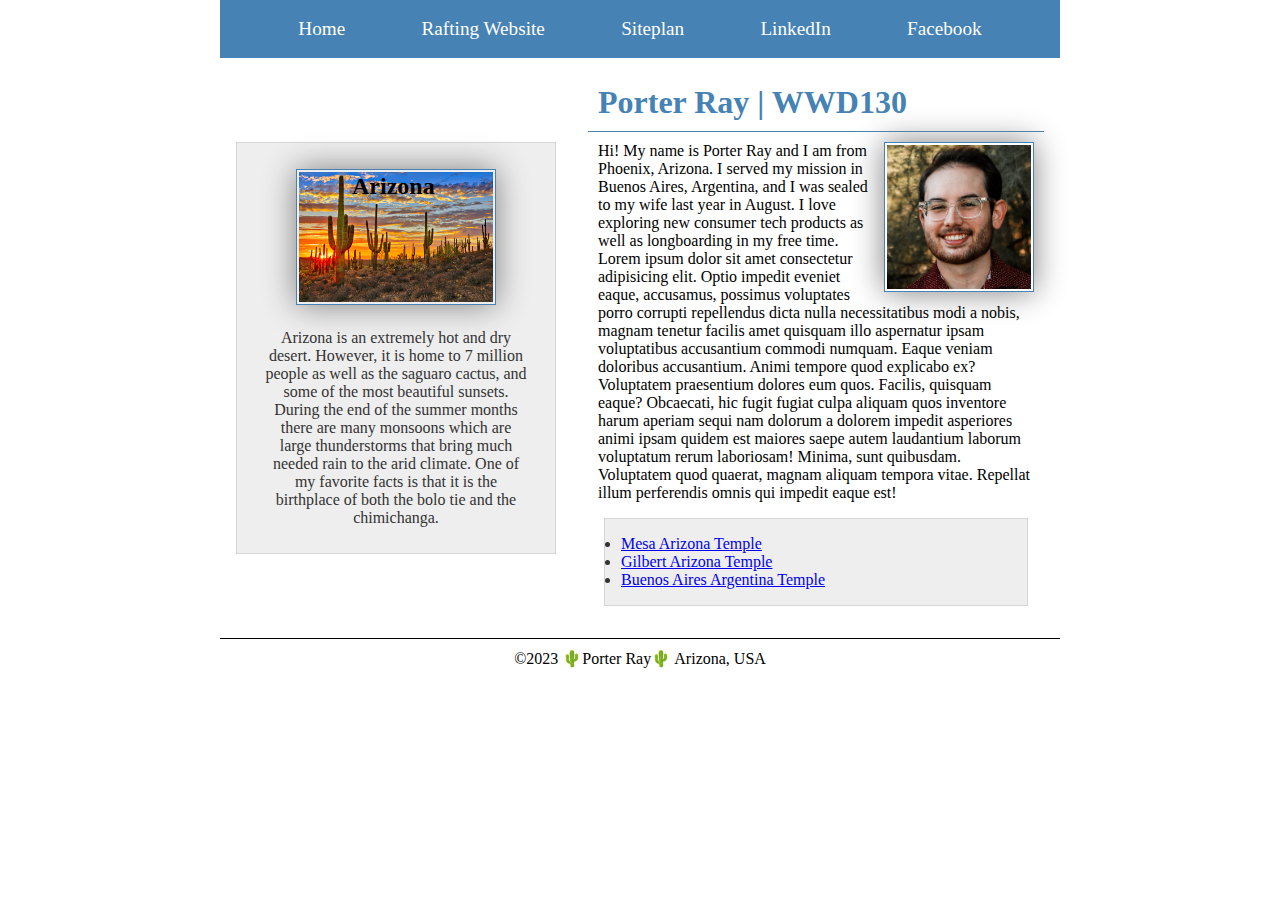
<file: index.html>
<!DOCTYPE html>
<html lang="en-US">
    <head>
        <meta charset="utf-8">
        <meta name="viewport" content="width=device-width, initial-scale=1.0">
        <title>Porter Ray | WDD130</title>
        <meta name="author" content="Porter Ray">
        <meta name="description" content="wdd130, porter ray, about me, first website, class project">
        <link rel="stylesheet" href="styles/styles.css">
    </head>
    <body>
        <header>
            <nav>
                <a href="#">Home</a>
                <a href="wwr/">Rafting Website</a>
                <a href="wwr/site-plan-rafting.html">Siteplan</a>
                <a href="https://linkedin.com/" target="_blank">LinkedIn</a>
                <a href="https://www.facebook.com/" target="_blank">Facebook</a>
            </nav>
        </header>
        <div class="grid">
            <main>
                <h1>Porter Ray | WWD130</h1>
                <img src="images/profile.JPG" alt="Porter Ray" width="200">
                <p>Hi! My name is Porter Ray and I am from Phoenix, Arizona. I served my mission in Buenos Aires, Argentina, and I was sealed to my wife last year in August. I love exploring new consumer tech products as well as longboarding in my free time. Lorem ipsum dolor sit amet consectetur adipisicing elit. Optio impedit eveniet eaque, accusamus, possimus voluptates porro corrupti repellendus dicta nulla necessitatibus modi a nobis, magnam tenetur facilis amet quisquam illo aspernatur ipsam voluptatibus accusantium commodi numquam. Eaque veniam doloribus accusantium. Animi tempore quod explicabo ex? Voluptatem praesentium dolores eum quos. Facilis, quisquam eaque? Obcaecati, hic fugit fugiat culpa aliquam quos inventore harum aperiam sequi nam dolorum a dolorem impedit asperiores animi ipsam quidem est maiores saepe autem laudantium laborum voluptatum rerum laboriosam! Minima, sunt quibusdam. Voluptatem quod quaerat, magnam aliquam tempora vitae. Repellat illum perferendis omnis qui impedit eaque est!</p>
                <ul class="box">
                    <li><a href="https://www.churchofjesuschrist.org/temples/details/mesa-arizona-temple?lang=eng" target="_blank">Mesa Arizona Temple</a></li>
                    <li><a href="https://www.churchofjesuschrist.org/temples/details/gilbert-arizona-temple?lang=eng" target="_blank">Gilbert Arizona Temple</a></li>
                    <li><a href="https://www.churchofjesuschrist.org/temples/details/buenos-aires-argentina-temple?lang=eng" target="_blank">Buenos Aires Argentina Temple</a></li>
                </ul>
            </main>
            <aside class="box">
                <h2>Arizona</h2>
                <img src="images/arizona.jpg" alt="Arizona Cactus Sunset" width="200">
                <p>Arizona is an extremely hot and dry desert. However, it is home to 7 million people as well as the saguaro cactus, and some of the most beautiful sunsets. During the end of the summer months there are many monsoons which are large thunderstorms that bring much needed rain to the arid climate. One of my favorite facts is that it is the birthplace of both the bolo tie and the chimichanga.</p>
            </aside>
        </div>
        <footer>
            <p>©2023 🌵Porter Ray🌵 Arizona, USA</p>
        </footer>
    </body>
    <!-- Date last modified: 10.3.23 -->
</html>
</file>
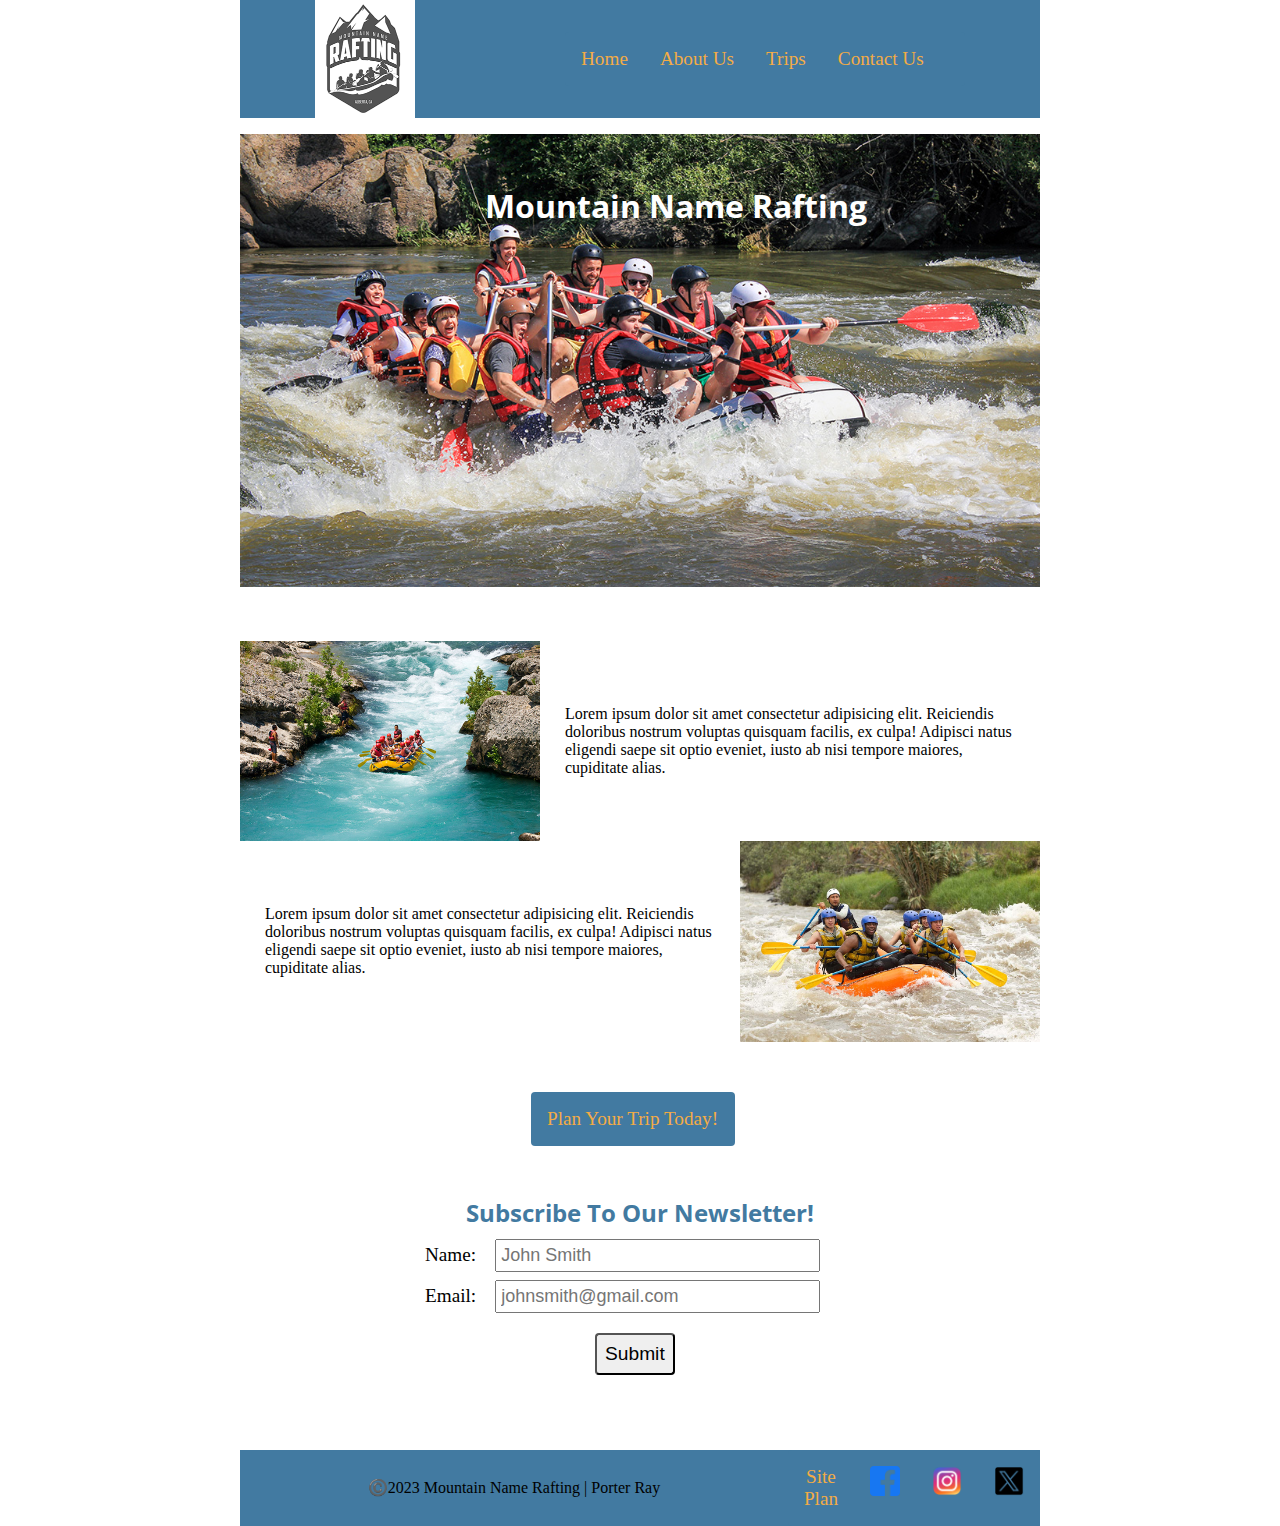
<file: wwr/index.html>
<!DOCTYPE html>
<html lang="en-US">
    <head>
        <meta charset="utf-8">
        <meta name="viewport" content="width=device-width, initial-scale=1.0">
        <title>Home | Porter Ray | WDD130</title>
        <meta name="author" content="Porter Ray">
        <meta name="description" content="wdd130, porter ray, home, first website, class project, white water rafting">
        <link rel="stylesheet" href="styles/rafting.css">
    </head>
    <body>
        <header>
            <img src="images/rafting-logo.png" alt="Rafting Site Logo">
            <nav>
                <a href="index.html">Home</a>
                <a href="about.html">About Us</a>
                <a href="trips.html">Trips</a>
                <a href="contact.html">Contact Us</a>
            </nav>
        </header>
        <main>
            <div class="hero">
                <img src="images/hero.jpg" alt="Rafting Hero Image">
                <h1>Mountain Name Rafting</h1>
            </div>
            <section class="offerings">
                <img src="images/rafting2.jpg" alt="Rafting Image 2">
                <p>Lorem ipsum dolor sit amet consectetur adipisicing elit. Reiciendis doloribus nostrum voluptas quisquam facilis, ex culpa! Adipisci natus eligendi saepe sit optio eveniet, iusto ab nisi tempore maiores, cupiditate alias.</p>
                <p>Lorem ipsum dolor sit amet consectetur adipisicing elit. Reiciendis doloribus nostrum voluptas quisquam facilis, ex culpa! Adipisci natus eligendi saepe sit optio eveniet, iusto ab nisi tempore maiores, cupiditate alias.</p>
                <img src="images/rafting3.jpg" alt="Rafting Image 3">
            </section>
            <nav class="button">
                <a href="trips.html">Plan Your Trip Today!</a>
            </nav>
            <div class="contact">
                <h2>Subscribe To Our Newsletter!</h2>
                <form>
                <fieldset>
                    <div class="form-item row1">
                        <label for="name">Name:</label>
                        <input type="text" id="name" name="name" placeholder="John Smith">
                    </div>
                    <div class="form-item row2">
                        <label for="email">Email:</label>
                        <input type="email" id="email" name="email" placeholder="johnsmith@gmail.com">       
                    </div>
                </fieldset>
                <button type="submit">Submit</button>
                </form>
            </div>
        </main>

        <footer>
            <p>©️2023 Mountain Name Rafting | Porter Ray</p>
            <nav>
                <a href="https://app.moqups.com/dRAROAiyluqLB6rPf93opf0dalAI7IhT/view/page/ad64222d5?ui=0" target="_blank">Site Plan</a>
                <a href="https://facebook.com" target="_blank">
                    <img src="images/facebook.png" alt="Facebook" width="30">
                </a>
                <a href="https://instagram.com" target="_blank">
                    <img src="images/instagram.png" alt="Instagram" width="30">
                </a>
                <a href="https://twitter.com" target="_blank">
                    <img src="images/x.png" alt="X" width="30">
                </a>
            </nav>
        </footer>
    </body>
</html>
</file>
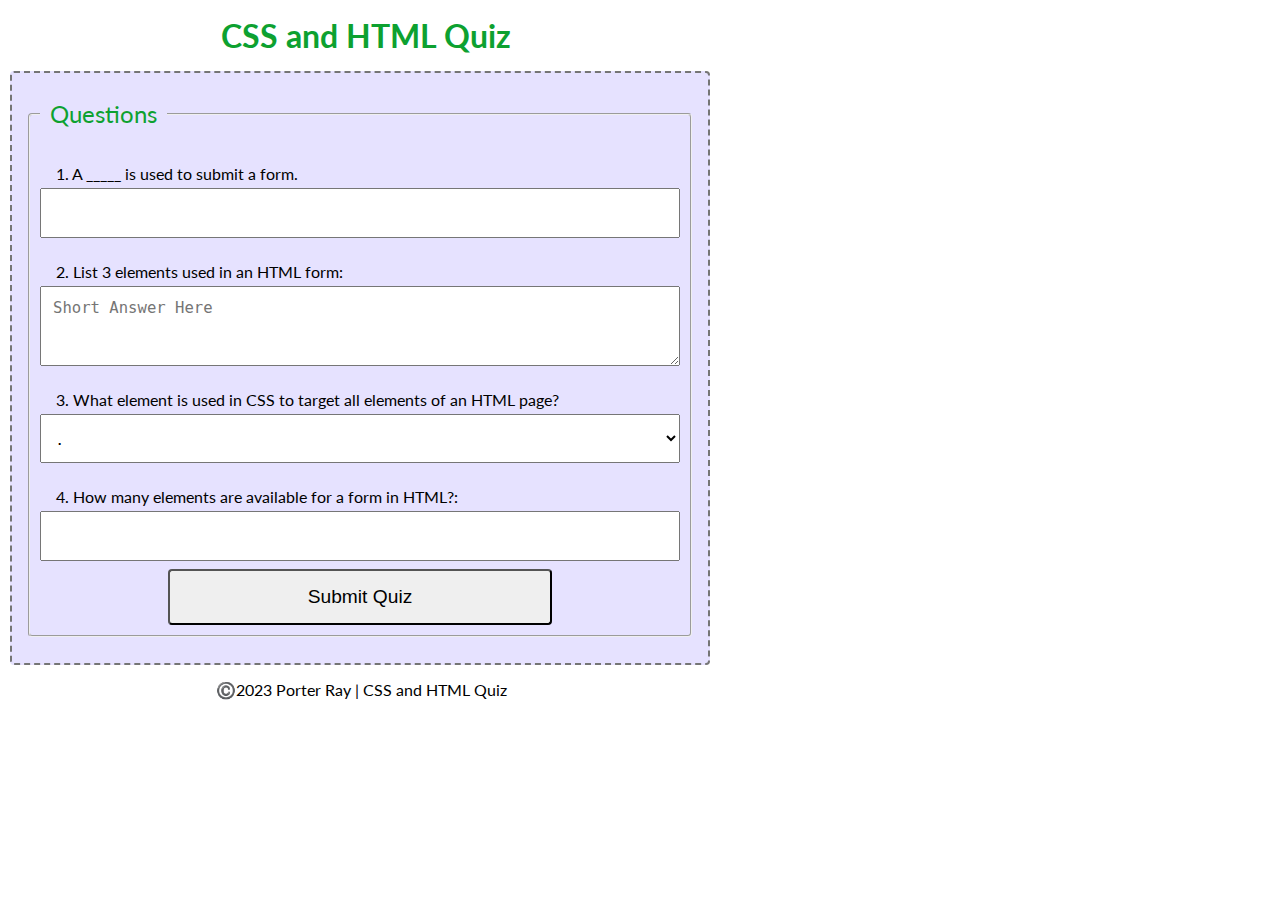
<file: quiz.html>
<!DOCTYPE html>
<html lang="en-US">
    <head>
        <meta charset="utf-8">
        <meta name="viewport" content="width=device-width, initial-scale=1.0">
        <title>Porter Ray WDD130 | CSS and HTML Quiz</title>
        <meta name="author" content="Porter Ray">
        <meta name="description" content="wdd130, porter ray, Quiz on HTML and CSS">
        <link rel="stylesheet" href="styles/quiz.css">
    </head>
    <header>
        <h1>CSS and HTML Quiz</h1>
    </header>
    <main>
        <form>
        <fieldset>
            <legend>Questions</legend>
            <div class="form-item row1">
                <label for="q1">1. A _____ is used to submit a form.</label>
                <input type="text" id="q1" name="q1">
            </div>
            <div class="form-item row2">
                <label for="q2">2. List 3 elements used in an HTML form:</label>
                <textarea id="q2" name="q2" rows="3" placeholder="Short Answer Here"></textarea>        
            </div>
            <div class="form-item row3">
                <label for="q3">3. What element is used in CSS to target all elements of an HTML page?</label>
                <select id="q3" name="q3">
                    <option value=".">.</option>
                    <option value="*">*</option>
                    <option value="all">all</option>
                </select>
            </div>
            <div class="form-item row4">
                <label for="q4">4. How many elements are available for a form in HTML?:</label>
                <input type="number" id="q4" name="q4" min="1" max="20">                 
            </div>
            <button type="submit">Submit Quiz</button>
        </fieldset>
        </form>
    </main>
    <footer>
        ©️2023 Porter Ray | CSS and HTML Quiz
    </footer>
</html>

<!--test-->
</file>
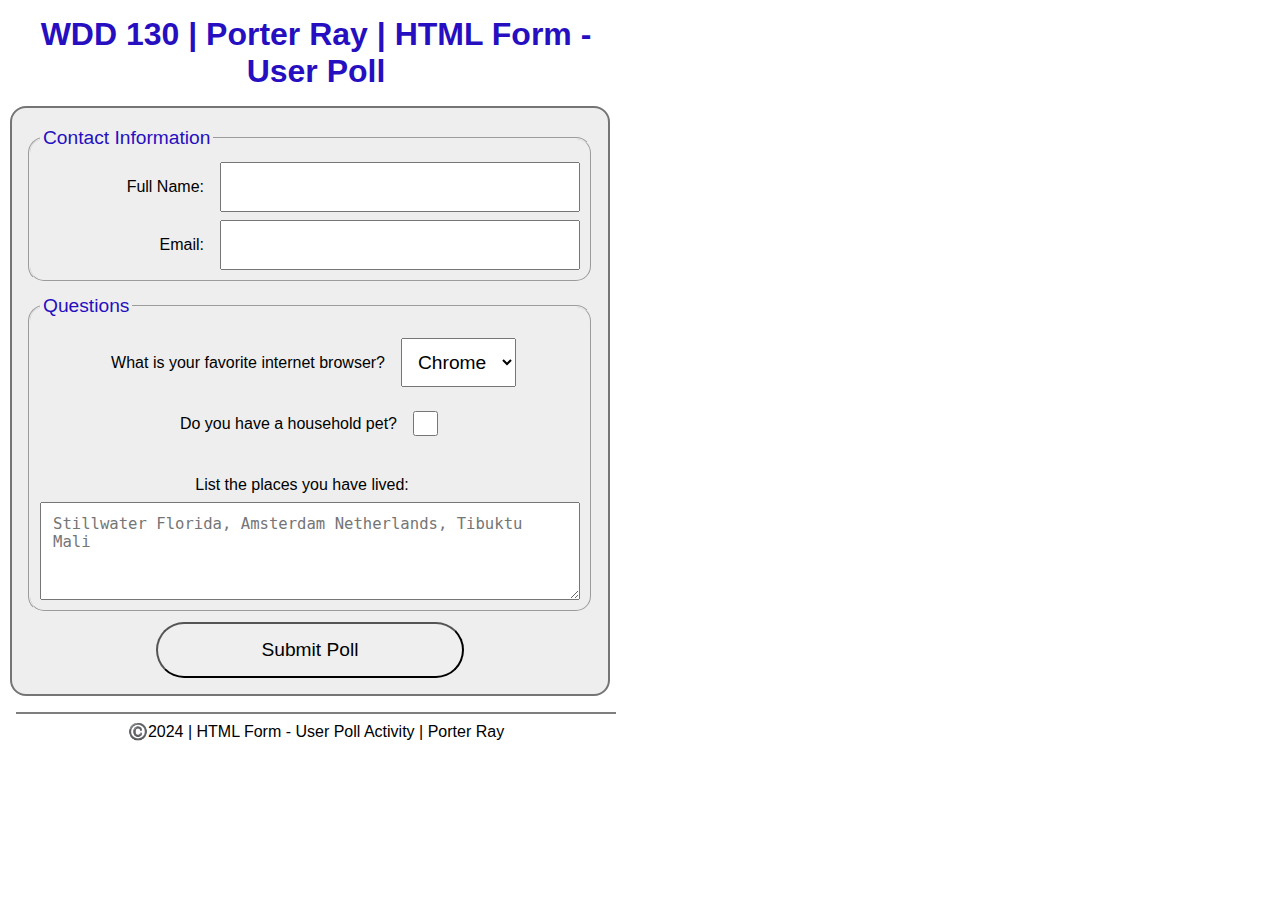
<file: week05/poll-form.html>
<!DOCTYPE html>
<html lang="en-US">
    <head>
        <meta charset="utf-8">
        <meta name="viewport" content="width=device-width, initial-scale=1.0">
        <title>HTML Form - User Poll | WDD 130</title>
        <meta name="author" content="Porter Ray">
        <meta name="description" content="wdd130, porter ray, first website, class project">
        <link rel="stylesheet" href="styles/poll-form.css">
    </head>
    <header>
        <h1>WDD 130 | Porter Ray | HTML Form - User Poll</h1>
    </header>
    <main>
        <form>
            <fieldset>
                <legend>Contact Information</legend>
                <div class="form-item column2">
                    <label for="fullname">Full Name:</label>
                    <input type="text" id="fullname" name="fullname">
                </div>
                <div class="form-item column2">
                    <label for="email">Email:</label>
                    <input type="email" id="email" name="useremail">
                </div>
            </fieldset>
            <fieldset>
                <legend>Questions</legend>
                <div class="form-item column1">
                    <label for="browser">What is your favorite internet browser?</label>
                    <select id="browser" name="browser">
                        <option value="chrome">Chrome</option>
                        <option value="firefox">Firefox</option>
                        <option value="safari">Safari</option>
                        <option value="edge">Edge</option>
                        <option value="brave">Brave</option>
                        <option value="other">Other</option>
                    </select>
                </div>
                <div class="form-item column1">
                    <label for="pet">Do you have a household pet?</label>
                    <input type="checkbox" id="pet" name="pet">
                </div>
                <label class="feedback" for="feedback">List the places you have lived:</label>
                <textarea id="feedback" name="feedback" rows="4" placeholder="Stillwater Florida, Amsterdam Netherlands, Tibuktu Mali"></textarea>
            </fieldset>
            <button type="submit">Submit Poll</button>
        </form>
    </main>
    <footer>
        <p>©️2024 | HTML Form - User Poll Activity | Porter Ray</p>
    </footer>
</html>
</file>
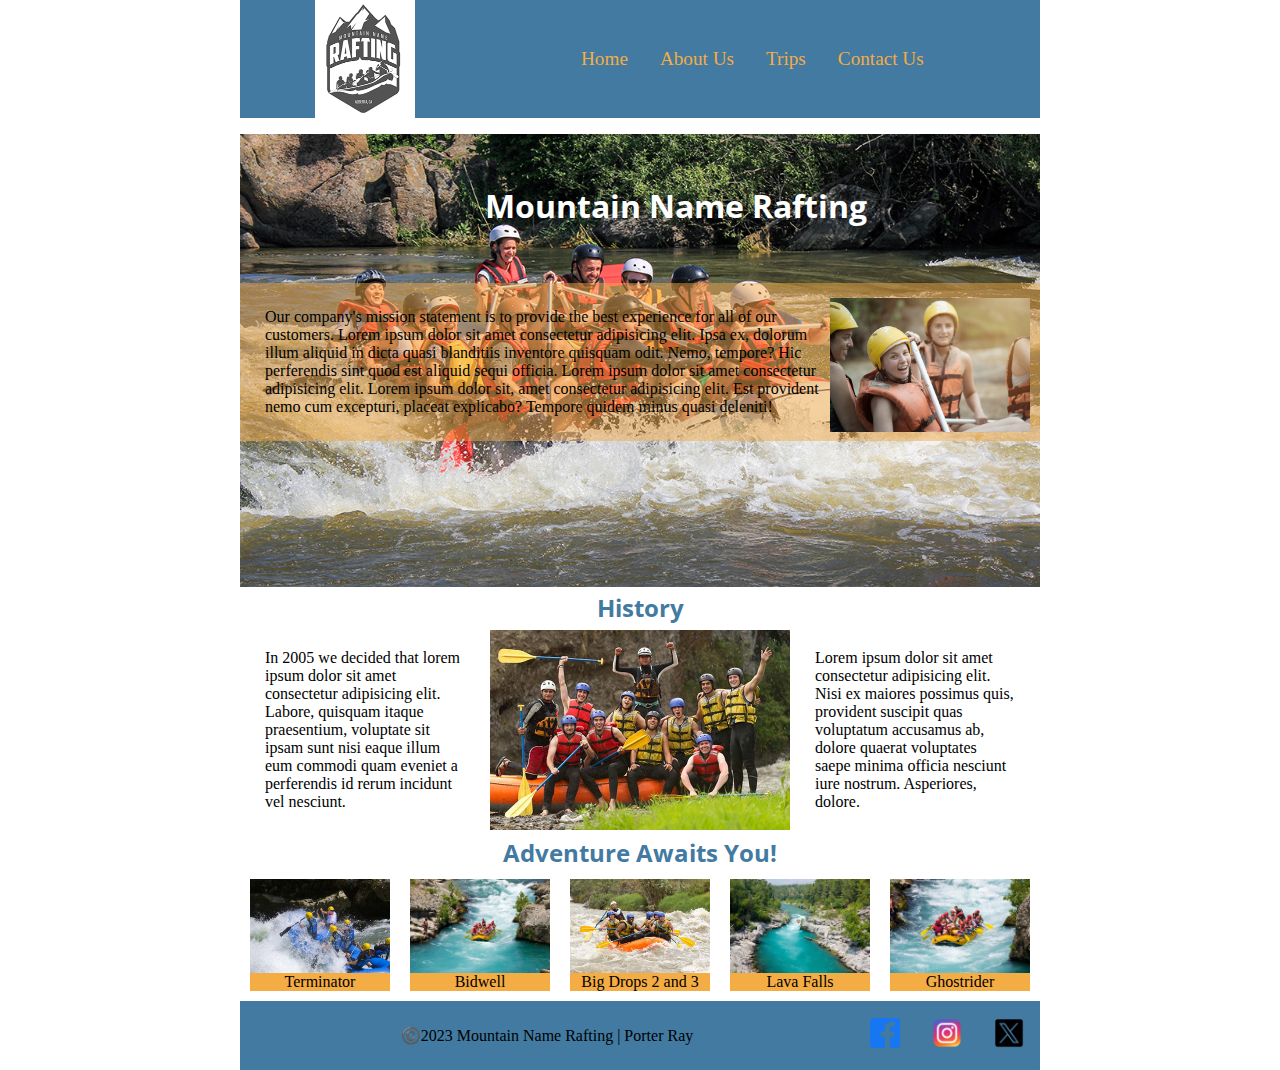
<file: wwr/about.html>
<!DOCTYPE html>
<html lang="en-US">
    <head>
        <meta charset="utf-8">
        <meta name="viewport" content="width=device-width, initial-scale=1.0">
        <title>About Us | Porter Ray | WDD130</title>
        <meta name="author" content="Porter Ray">
        <meta name="description" content="wdd130, porter ray, about us, first website, class project, white water rafting">
        <link rel="stylesheet" href="styles/rafting.css">
    </head>

    <body>
        <header>
            <img src="images/rafting-logo.png" alt="Rafting Site Logo">
            <nav>
                <a href="index.html">Home</a>
                <a href="about.html">About Us</a>
                <a href="trips.html">Trips</a>
                <a href="contact.html">Contact Us</a>
            </nav>
        </header>
        <main>
            <div class="hero">
                <img src="images/hero.jpg" alt="Rafting Hero Image">
                <h1>Mountain Name Rafting</h1>
                <article>  
                    <img src="images/happy-customer.png" alt="Happy Girl" width="200">
                    <p>Our company's mission statement is to provide the best experience for all of our customers. Lorem ipsum dolor sit amet consectetur adipisicing elit. Ipsa ex, dolorum illum aliquid in dicta quasi blanditiis inventore quisquam odit. Nemo, tempore? Hic perferendis sint quod est aliquid sequi officia. Lorem ipsum dolor sit amet consectetur adipisicing elit. Lorem ipsum dolor sit, amet consectetur adipisicing elit. Est provident nemo cum excepturi, placeat explicabo? Tempore quidem minus quasi deleniti!</p>
                </article>
            </div>
            <section class="history">
                <h2>History</h2>
                <p>In 2005 we decided that lorem ipsum dolor sit amet consectetur adipisicing elit. Labore, quisquam itaque praesentium, voluptate sit ipsam sunt nisi eaque illum eum commodi quam eveniet a perferendis id rerum incidunt vel nesciunt.</p>
                <img src="images/rafting6.jpg" alt="Rafting Image 6">
                <p>Lorem ipsum dolor sit amet consectetur adipisicing elit. Nisi ex maiores possimus quis, provident suscipit quas voluptatum accusamus ab, dolore quaerat voluptates saepe minima officia nesciunt iure nostrum. Asperiores, dolore.</p>
                
            </section>
            <section class="adventure">
                <h2>Adventure Awaits You!</h2>
                <figure>
                    <img src="images/rafting1.jpg" alt="Rafting Image 1">
                    <figcaption>Terminator</figcaption>
                </figure>
                <figure>
                    <img src="images/rafting2.jpg" alt="Rafting Image 2">
                    <figcaption>Bidwell</figcaption>
                </figure>
                <figure>
                    <img src="images/rafting3.jpg" alt="Rafting Image 3">
                    <figcaption>Big Drops 2 and 3</figcaption>
                </figure>
                <figure>
                    <img src="images/rafting4.jpg" alt="Rafting Image 4">
                    <figcaption>Lava Falls</figcaption>
                </figure>
                <figure>
                    <img src="images/rafting5.jpg" alt="Rafting Image 5">
                    <figcaption>Ghostrider</figcaption>
                </figure>
            </section>
        </main>
        <footer>
            <p>©️2023 Mountain Name Rafting | Porter Ray</p>
            <nav>
                <a href="https://facebook.com" target="_blank">
                    <img src="images/facebook.png" alt="Facebook" width="30">
                </a>
                <a href="https://instagram.com" target="_blank">
                    <img src="images/instagram.png" alt="Instagram" width="30">
                </a>
                <a href="https://twitter.com" target="_blank">
                    <img src="images/x.png" alt="X" width="30">
                </a>
            </nav>
        </footer>
    </body>
</file>
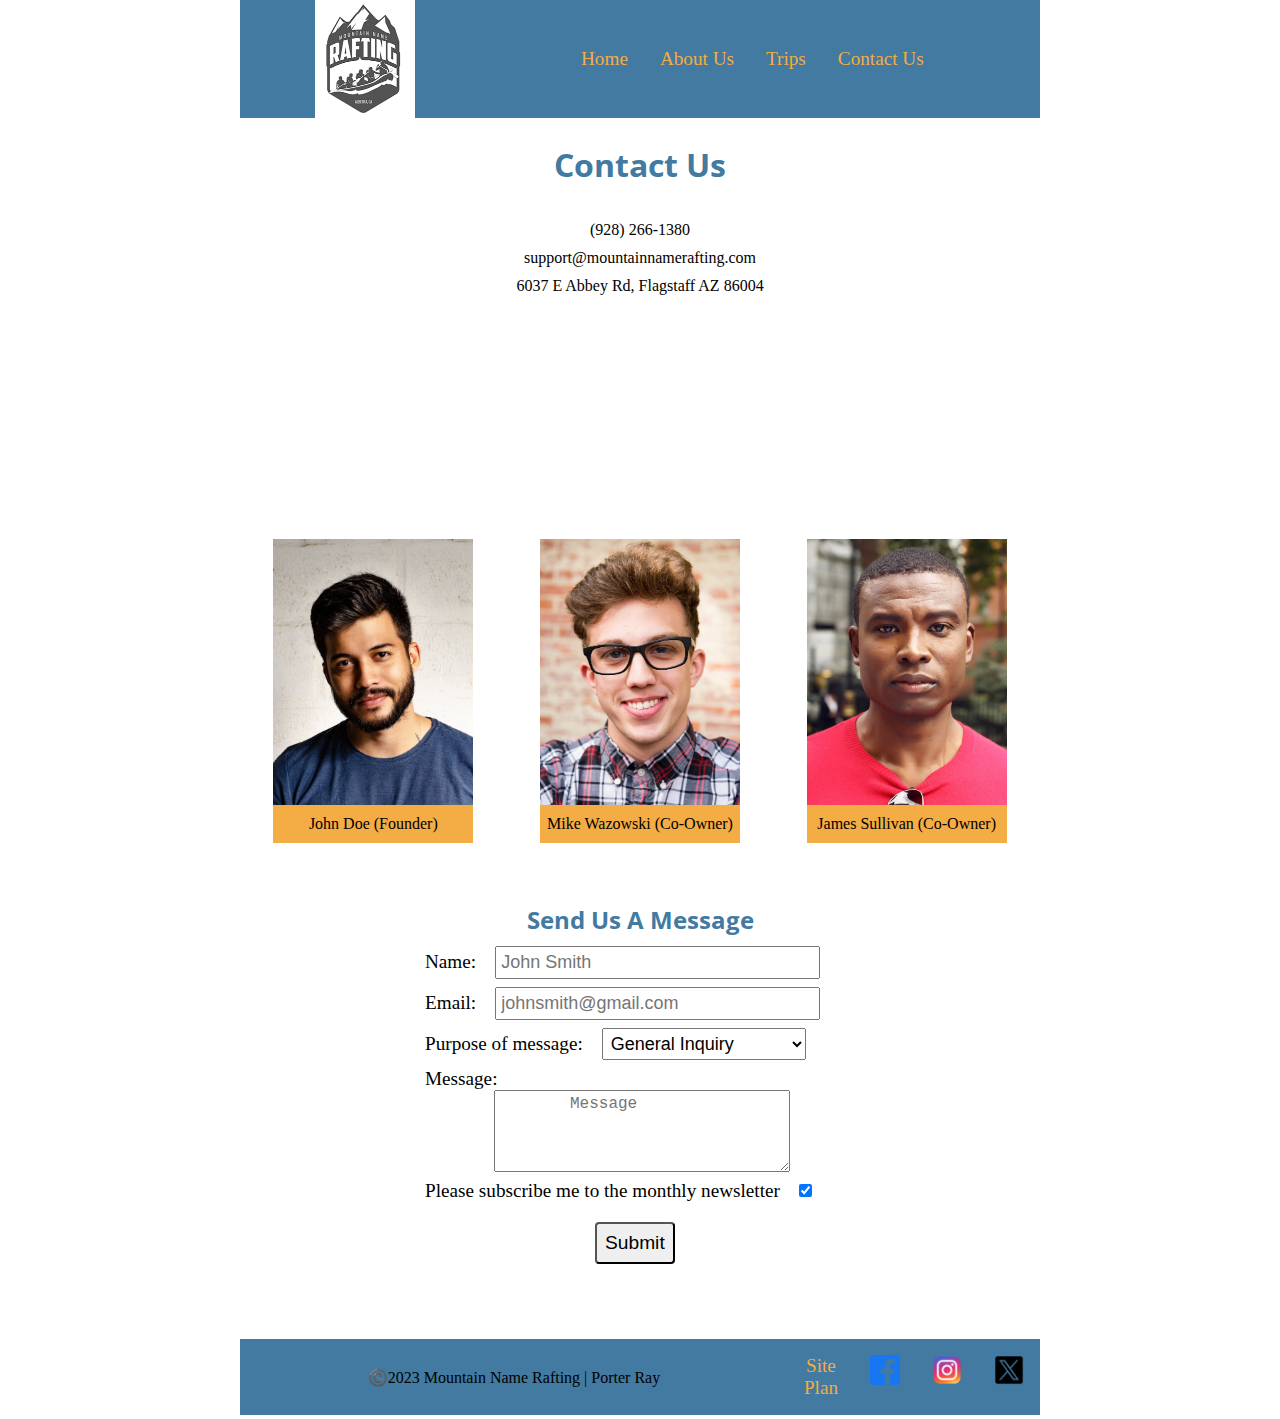
<file: wwr/contact.html>
<!DOCTYPE html>
<html lang="en-US">
    <head>
        <meta charset="utf-8">
        <meta name="viewport" content="width=device-width, initial-scale=1.0">
        <title>Contact Us | Porter Ray | WDD130</title>
        <meta name="author" content="Porter Ray">
        <meta name="description" content="wdd130, porter ray, contact us, first website, class project, white water rafting">
        <link rel="stylesheet" href="styles/rafting.css">
    </head>
    <body>
        <header>
            <img src="images/rafting-logo.png" alt="Rafting Site Logo">
            <nav>
                <a href="index.html">Home</a>
                <a href="about.html">About Us</a>
                <a href="trips.html">Trips</a>
                <a href="contact.html">Contact Us</a>
            </nav>
        </header>
        <main>
            <h1>Contact Us</h1>
            <div class="location">
                <p>(928) 266-1380</p>
                <p>support@mountainnamerafting.com</p>
                <p>6037 E Abbey Rd, Flagstaff AZ 86004</p>
                <iframe src="https://www.google.com/maps/embed?pb=!1m18!1m12!1m3!1d13831.33381237752!2d-111.5883253934365!3d35.112697870069034!2m3!1f0!2f0!3f0!3m2!1i1024!2i768!4f13.1!3m3!1m2!1s0x872d91bdfe80a79f%3A0x3c2e4471da248f69!2sLower%20Lake%20Mary%20Picnic%20Area!5e0!3m2!1sen!2sus!4v1697313148451!5m2!1sen!2sus" width="600" height="450" style="border:0;" allowfullscreen="" loading="lazy" referrerpolicy="no-referrer-when-downgrade"></iframe>
            </div>
            <section class="owners">
                <figure>
                    <img src="images/john-doe.jpg" alt="John Doe">
                    <figcaption>John Doe (Founder)</figcaption>
                </figure>
                <figure>
                    <img src="images/mike.jpg" alt="Michael Wazowski">
                    <figcaption>Mike Wazowski (Co-Owner)</figcaption>
                </figure>
                <figure>   
                    <img src="images/sully.jpg" alt="James Sullivan">
                    <figcaption>James Sullivan (Co-Owner)</figcaption>
                </figure>
            </section>
            <div class="contact">
                <h2>Send Us A Message</h2>
                <form>
                    <fieldset>
                        <div class="form-item row1">
                            <label for="name">Name:</label>
                            <input type="text" id="name" name="name" placeholder="John Smith">
                        </div>
                        <div class="form-item row2">
                            <label for="email">Email:</label>
                            <input type="email" id="email" name="email" placeholder="johnsmith@gmail.com">       
                        </div>
                        <div class="form-item row3">
                            <label for="purpose">Purpose of message:</label>
                            <select id="purpose" name="purpose">
                                <option value="general-inquiry">General Inquiry</option>
                                <option value="reservation-question">Reservation Question</option>
                                <option value="website-suggestion">Website Suggestion</option>
                            </select>
                        </div>
                        <div class="form-item row4">
                            <label class="feedback" for="feedback">Message:</label>
                            <textarea id="feedback" name="feedback" rows="4" placeholder="Message"></textarea>
                        </div>
                        <div class="form-item row5">
                            <label for="subscribe">Please subscribe me to the monthly newsletter</label>
                            <input type="checkbox" id="subscribe" name="subscribe" checked>                 
                        </div>
                    </fieldset>
                    <button type="submit">Submit</button>
                    </form>
            </div>
            </main>
        <footer>
            <p>©️2023 Mountain Name Rafting | Porter Ray</p>
            <nav>
                <a href="https://app.moqups.com/dRAROAiyluqLB6rPf93opf0dalAI7IhT/view/page/ad64222d5?ui=0" target="_blank">Site Plan</a>
                <a href="https://facebook.com" target="_blank">
                    <img src="images/facebook.png" alt="Facebook" width="30">
                </a>
                <a href="https://instagram.com" target="_blank">
                    <img src="images/instagram.png" alt="Instagram" width="30">
                </a>
                <a href="https://twitter.com" target="_blank">
                    <img src="images/x.png" alt="X" width="30">
                </a>
            </nav>
        </footer>
    </body>
</file>
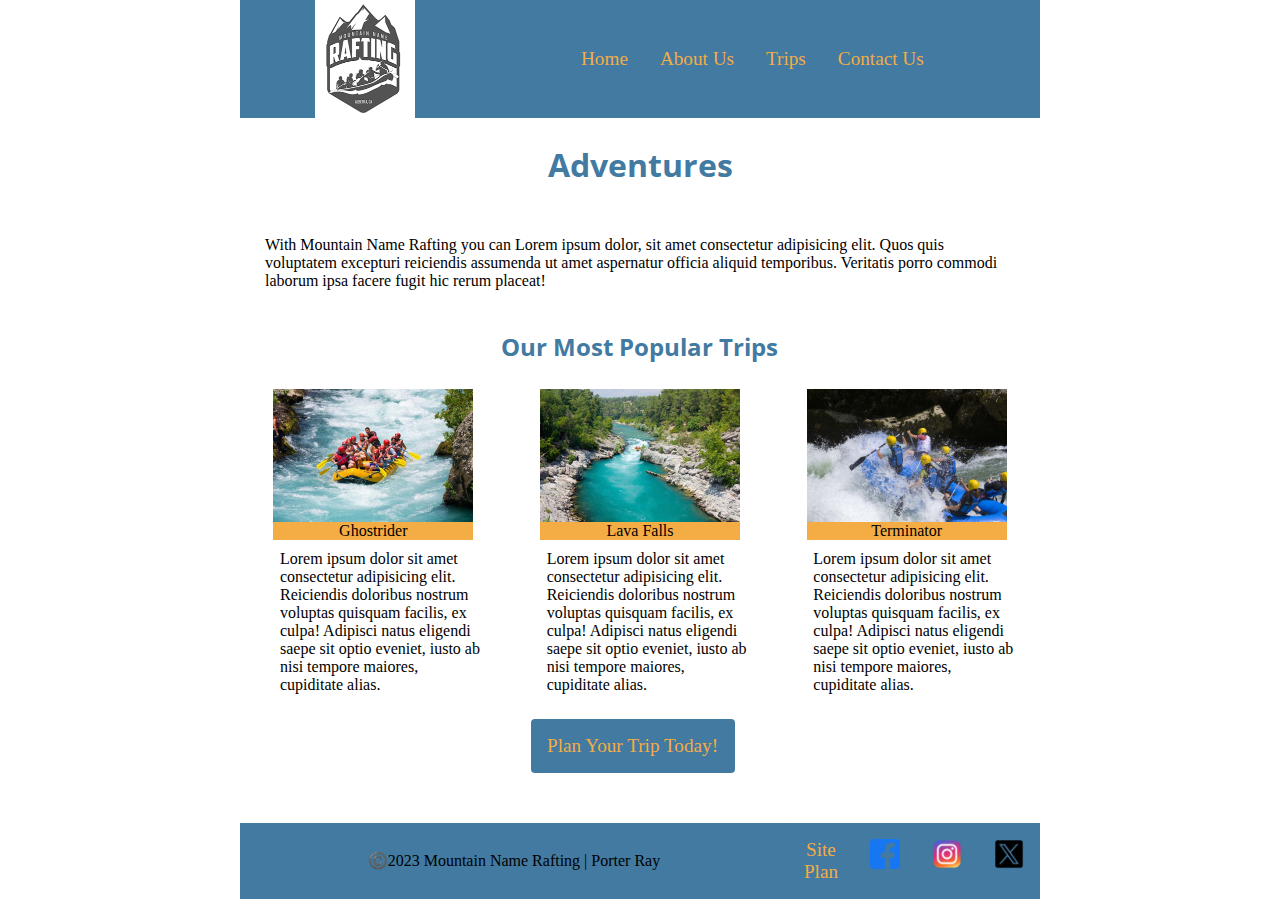
<file: wwr/trips.html>
<!DOCTYPE html>
<html lang="en-US">
    <head>
        <meta charset="utf-8">
        <meta name="viewport" content="width=device-width, initial-scale=1.0">
        <title>Trips | Porter Ray | WDD130</title>
        <meta name="author" content="Porter Ray">
        <meta name="description" content="wdd130, porter ray, trips, first website, class project, white water rafting">
        <link rel="stylesheet" href="styles/rafting.css">
    </head>
    <body>
        <header>
            <img src="images/rafting-logo.png" alt="Rafting Site Logo">
            <nav>
                <a href="index.html">Home</a>
                <a href="about.html">About Us</a>
                <a href="trips.html">Trips</a>
                <a href="contact.html">Contact Us</a>
            </nav>
        </header>
        <main>
            <h1>Adventures</h1>
            <p>With Mountain Name Rafting you can Lorem ipsum dolor, sit amet consectetur adipisicing elit. Quos quis voluptatem excepturi reiciendis assumenda ut amet aspernatur officia aliquid temporibus. Veritatis porro commodi laborum ipsa facere fugit hic rerum placeat!</p>
            <section class="popular">
                <h2>Our Most Popular Trips</h2>
                <figure>
                    <img src="images/rafting5.jpg" alt="Rafting Image 5">
                    <figcaption>Ghostrider</figcaption>
                </figure>
                <figure>
                    <img src="images/rafting4.jpg" alt="Rafting Image 4">
                    <figcaption>Lava Falls</figcaption>
                </figure>
                <figure>
                    <img src="images/rafting1.jpg" alt="Rafting Image 1">
                    <figcaption>Terminator</figcaption>
                </figure>
                <p>Lorem ipsum dolor sit amet consectetur adipisicing elit. Reiciendis doloribus nostrum voluptas quisquam facilis, ex culpa! Adipisci natus eligendi saepe sit optio eveniet, iusto ab nisi tempore maiores, cupiditate alias.</p>
                <p>Lorem ipsum dolor sit amet consectetur adipisicing elit. Reiciendis doloribus nostrum voluptas quisquam facilis, ex culpa! Adipisci natus eligendi saepe sit optio eveniet, iusto ab nisi tempore maiores, cupiditate alias.</p>
                <p>Lorem ipsum dolor sit amet consectetur adipisicing elit. Reiciendis doloribus nostrum voluptas quisquam facilis, ex culpa! Adipisci natus eligendi saepe sit optio eveniet, iusto ab nisi tempore maiores, cupiditate alias.</p>
            </section>
            <nav class="button">
            <a href="contact.html">Plan Your Trip Today!</a>
            </nav>
        </main>
        <footer>
            <p>©️2023 Mountain Name Rafting | Porter Ray</p>
            <nav>
                <a href="https://app.moqups.com/dRAROAiyluqLB6rPf93opf0dalAI7IhT/view/page/ad64222d5?ui=0" target="_blank">Site Plan</a>
                <a href="https://facebook.com" target="_blank">
                    <img src="images/facebook.png" alt="Facebook" width="30">
                </a>
                <a href="https://instagram.com" target="_blank">
                    <img src="images/instagram.png" alt="Instagram" width="30">
                </a>
                <a href="https://twitter.com" target="_blank">
                    <img src="images/x.png" alt="X" width="30">
                </a>
            </nav>
        </footer>
    </body>
</html>
</file>
<file: styles/styles.css>
* {
    margin: 0;
    padding: 0;
    box-sizing: border-box;
}
nav {
    background-color: steelblue;
    padding: 10px;
    display: flex;
    justify-content: space-evenly;
    align-items: center;
}
nav a {
    color: white;
    display: block;
    padding: 0.5rem;
    text-decoration: none;
    font-size: 1.2rem;
}
header, .grid, footer {
    max-width: 840px;
    margin: 0 auto;
}
.grid{
    display: grid;
    align-items: center;
}
main{
    grid-column: 2/3;
    margin: 1rem;
}
aside{
    width: 20rem;
    position: relative;
    grid-column: 1/2;
    grid-row: 1/2;
}
h1 {
    color: steelblue;
    border-bottom: 1px solid steelblue;
    padding: 10px;
}
img {
    width: 150px;
    height: auto;
    border: 1px solid steelblue;
    padding: 2px;
    box-shadow: 0 0 30px gray;
    margin: 10px;
}
p {
    padding: 10px;
    margin: 10px;
}
main img {
    width: 150px;
    height: auto;
    float: right;
}
aside {
    width: 20rem;
    text-align: center;
    position: relative;
}
aside h2 {
    position: absolute;
    top: 30px;
    left: 115px;
    color: rgb(0, 0, 0);
}
aside img {
    width: 200px;
    height: auto;
}
p {
    padding: 0;
}
footer{
    border-top: 1px solid black;
    text-align: center;
}

/* Class Selectors */

.box {
    margin: 1rem;
    border: 1px solid rgba(0,0,0,0.1);
    padding: 1rem;
    background-color: #eee;
    color: #333
}
</file>
<file: wwr/styles/rafting.css>
@import url(https://fonts.googleapis.com/css2?family=Open+Sans&display=swap);
:root {
    --primary-color: #427AA1;
    --secondary-color: #F4AC45;
    --accent1-color: #283618;
    --accent2-color: #826251;

    --heading-font: 'open sans', sans-serif;
    --paragraph-font: 'open sans', sans-serif;

    --nav-background-color: #427AA1;
    --nav-link-color: #F4AC45;
    --nav-hover-link-color: #283618;
    --nav-hover-background-color: #826251;
}
* {
    margin: 0;
    padding: 0;
    box-sizing: border-box;
}
header, main, footer {
    max-width: 800px;
    margin: 0 auto;
}
header{
    display: grid;
    background-color: var(--nav-background-color);
    grid-template-columns: 100px 400px;
    align-items: center;
    justify-content: space-around;
}
nav {
    background-color: var(--nav-background-color);
    font-size: 1.2rem;
    display: flex;
    border-radius: .25rem;
}
nav a {
    display: block;
    color: var(--nav-link-color);
    text-decoration: none;
    padding: 1rem;
    text-decoration: none;
    border-radius: .25rem;
}
nav a:link, nav a:visited {
    color: var(--nav-link-color);
}
nav a:hover {
    color: var(--nav-hover-link-color);
    background-color: var(--nav-hover-background-color);
}
.button {
    margin-left: 291px;
    margin-right: 305px;
    margin-bottom: 50px;

}
h1, h2, h3, h4, h5, h6 {
    font-family: var(--heading-font);
    color: var(--primary-color);
}
p {
    padding: 25px;
}
header img {
    width: 100px;
}

h1 {
    text-align: center;
    padding: 25px;
}
.location p, .location {
    text-align: center;
    padding: 5px;
}
.location iframe{
    margin: 10px;
    width: 400px;
    height: 200px;
}
.owners {
    width: 800px;
    display: grid;
    grid-template-columns: 1fr 1fr 1fr;
    justify-content: space-evenly;
    align-items: center;
    justify-items: center;
}
.owners img, .owners figure {
    width: 200px
}
.owners figcaption {
    padding-top: 10px;
    padding-bottom: 10px;
}

.hero {
    margin-top: 1rem;
    position: relative;
}
.hero img {
    width: 100%;
    height: 100%;
    object-fit: cover;
}
.hero article {
    position: absolute;
    bottom: 150px;
    left: 0px;
    background-color: #f4ab457b;
}
.hero h1 {
    position: absolute;
    top: 25px;
    left: 220px;
    color: white;
}
.hero article img {
    width: 200px;
    margin-top: 15px;
    margin-right: 10px;
    height: auto;
    float: right;
}
section img {
    width: 800px
}
.history{
    width: 800px;
    display: grid;
    grid-template-columns: 1fr auto 1fr;
    grid-template-rows: auto auto;
    grid-auto-rows: 100px;
    align-items: center;
}
.history h2 {
    grid-column: span 3;
    text-align: center;
}
.history img {
    width: 300px;
}
.adventure {
    width: 800px;
    display: grid;
    grid-template-columns: 1fr 1fr 1fr 1fr 1fr;
    grid-template-rows: auto 1fr;
    justify-content: space-evenly;
    align-items: center;
    justify-items: center;
}
.adventure h2 {
    grid-column: span 5;
    text-align: center;
}
.adventure img {
    width: 140px;
}

.offerings {
    width: 800px;
    display: grid;
    grid-template-columns: 1fr 1fr 1fr;
    grid-template-rows: auto auto;
    justify-content: space-evenly;
    align-items: center;
    justify-items: center;
    margin-top: 50px;
    margin-bottom: 50px;
}
.offerings p {
    grid-column: span 2;
}
.offerings img {
    width: 300px;
}

figure {
    display: flex;
    flex-flow: column;
    margin: 10px;
}
figcaption {
    text-align: center;
    background-color: var(--secondary-color);
}

.contact h2 {
    margin-top: 50px;
    text-align: center;
}
.contact fieldset {
    border: 0;
    display: grid;
    grid-gap: .5rem;
    margin-bottom: 10px;
    padding: 10px;
}
.contact label {
    text-align: left;
    font-size: larger;
    margin-left: 10rem;
    margin-bottom: 5px;
    padding: 15px;
}
input, select, textarea {
    padding: .25rem;
    font-size: large;
}
input {
    padding-right: 85px;
}
textarea {
    float: inline-end;
    margin-right: 15rem;
    padding-left: 75px;
}
.contact button {
    margin-left: 355px;
    margin-right: 350px;
    padding: 8px;
    border-radius: .25rem;
    font-size: larger;
    margin-bottom: 75px;
}
.contact button:hover {
    background-color: var(--secondary-color);
    border-radius: .25rem;
}

.popular {
    width: 800px;
    display: grid;
    grid-template-columns: 1fr 1fr 1fr;
    grid-template-rows: 4rem auto auto;
    justify-content: space-evenly;
    align-items: center;
    justify-items: center;
}
.popular h2 {
    grid-column: span 3;
    text-align: center;
}
.popular img {
    width: 200px;
}
.popular p{
    margin: 0;
    padding-top: 0;
    padding-left: 40px;
}

footer {
    background-color: var(--nav-background-color);
    display: grid;
    grid-template-columns: 4fr 1fr;
    align-items: center;
    text-align: center;
    justify-content: flex-end;
}
</file>
<file: styles/quiz.css>
@import url('https://fonts.googleapis.com/css2?family=Lato&family=Open+Sans&display=swap');
*{
    margin: 0;
    padding: 0;
    box-sizing: border-box;
}
body {
    font-family: 'Lato', sans-serif;
}
header {
    width: 700px;
    margin: 1rem;
    text-align: center;
}
h1 {
    font-size: 2rem;
    color: rgb(13, 161, 48);
}
form {
    width: 700px;
    margin: 10px;
    padding: 1rem;
    border: 2px dashed rgb(117, 117, 117);
    border-radius: .25rem;
    background-color: #e6e2ff;
    display: grid;
}
fieldset {
    display: grid;
    grid-gap: .5rem;
    margin-bottom: 10px;
    padding: 10px;
    border-radius: .25rem;
}
legend {
    padding: 10px;
    color: rgb(13, 161, 48);
    font-size: x-large;
}
label{
    text-align: left;
    margin: 1rem;
    margin-bottom: 5px;
}
input, select, textarea {
    padding: .75rem;
    font-size: larger;
}
button {
    margin-left: 8rem;
    margin-right: 8rem;
    padding: 15px;
    border-radius: .25rem;
    font-size: larger;
}
button:hover {
    background-color: rgb(117, 255, 126);
    border-radius: 2rem;
}
.form-item {
    display: grid;
    align-items: center;
}
.feedback {
    margin-top: 1.5rem;
    text-align: center;
}
footer {
    margin: .7rem;
    padding: .25rem;
    width: 700px;
    text-align: center;
}
</file>
<file: week05/styles/poll-form.css>
@import url('https://fonts.googleapis.com/css2?family=Lato&family=Open+Sans&display=swap');
*{
    margin: 0;
    padding: 0;
    box-sizing: border-box;
}
body {
    font-family: 'Gill Sans', 'Gill Sans MT', Calibri, 'Trebuchet MS', sans-serif;
}
header {
    width: 600px;
    margin: 1rem;
    text-align: center;
}
h1 {
    font-size: 2rem;
    color: rgb(38, 15, 192);
}
form {
    width: 600px;
    margin: 10px;
    padding: 1rem;
    border: 2px solid rgb(117, 117, 117);
    border-radius: 1rem;
    background-color: #eee;
    display: grid;
}
fieldset {
    display: grid;
    grid-gap: .5rem;
    margin-bottom: 10px;
    padding: 10px;
    border-radius: 1rem;
}
legend {
    padding: 3px;
    color: rgb(38, 15, 192);
    font-size: larger;
}
label{
    text-align: right;
    padding-right: 1rem;
}
input, select, textarea {
    padding: .75rem;
    font-size: larger;
}
input[type="checkbox"] {
    width: 25px;
    height: 25px;
    vertical-align: bottom;
}
button {
    margin-left: 8rem;
    margin-right: 8rem;
    padding: 15px;
    border-radius: 2rem;
    font-size: larger;
}
button:hover {
    background-color: rgb(136, 117, 255);
}
.form-item {
    display: grid;
    align-items: center;
}
.column1 {
    grid-template-columns: 3fr 1fr;
    margin: .5rem 4rem;
}
.column2{
    grid-template-columns: 1fr 2fr;
}
.feedback {
    margin-top: 1.5rem;
    text-align: center;
}
footer {
    margin: 1rem;
    padding: .5rem;
    width: 600px;
    border-top: solid 2px #7e7e7e;
    text-align: center;
}
</file>
